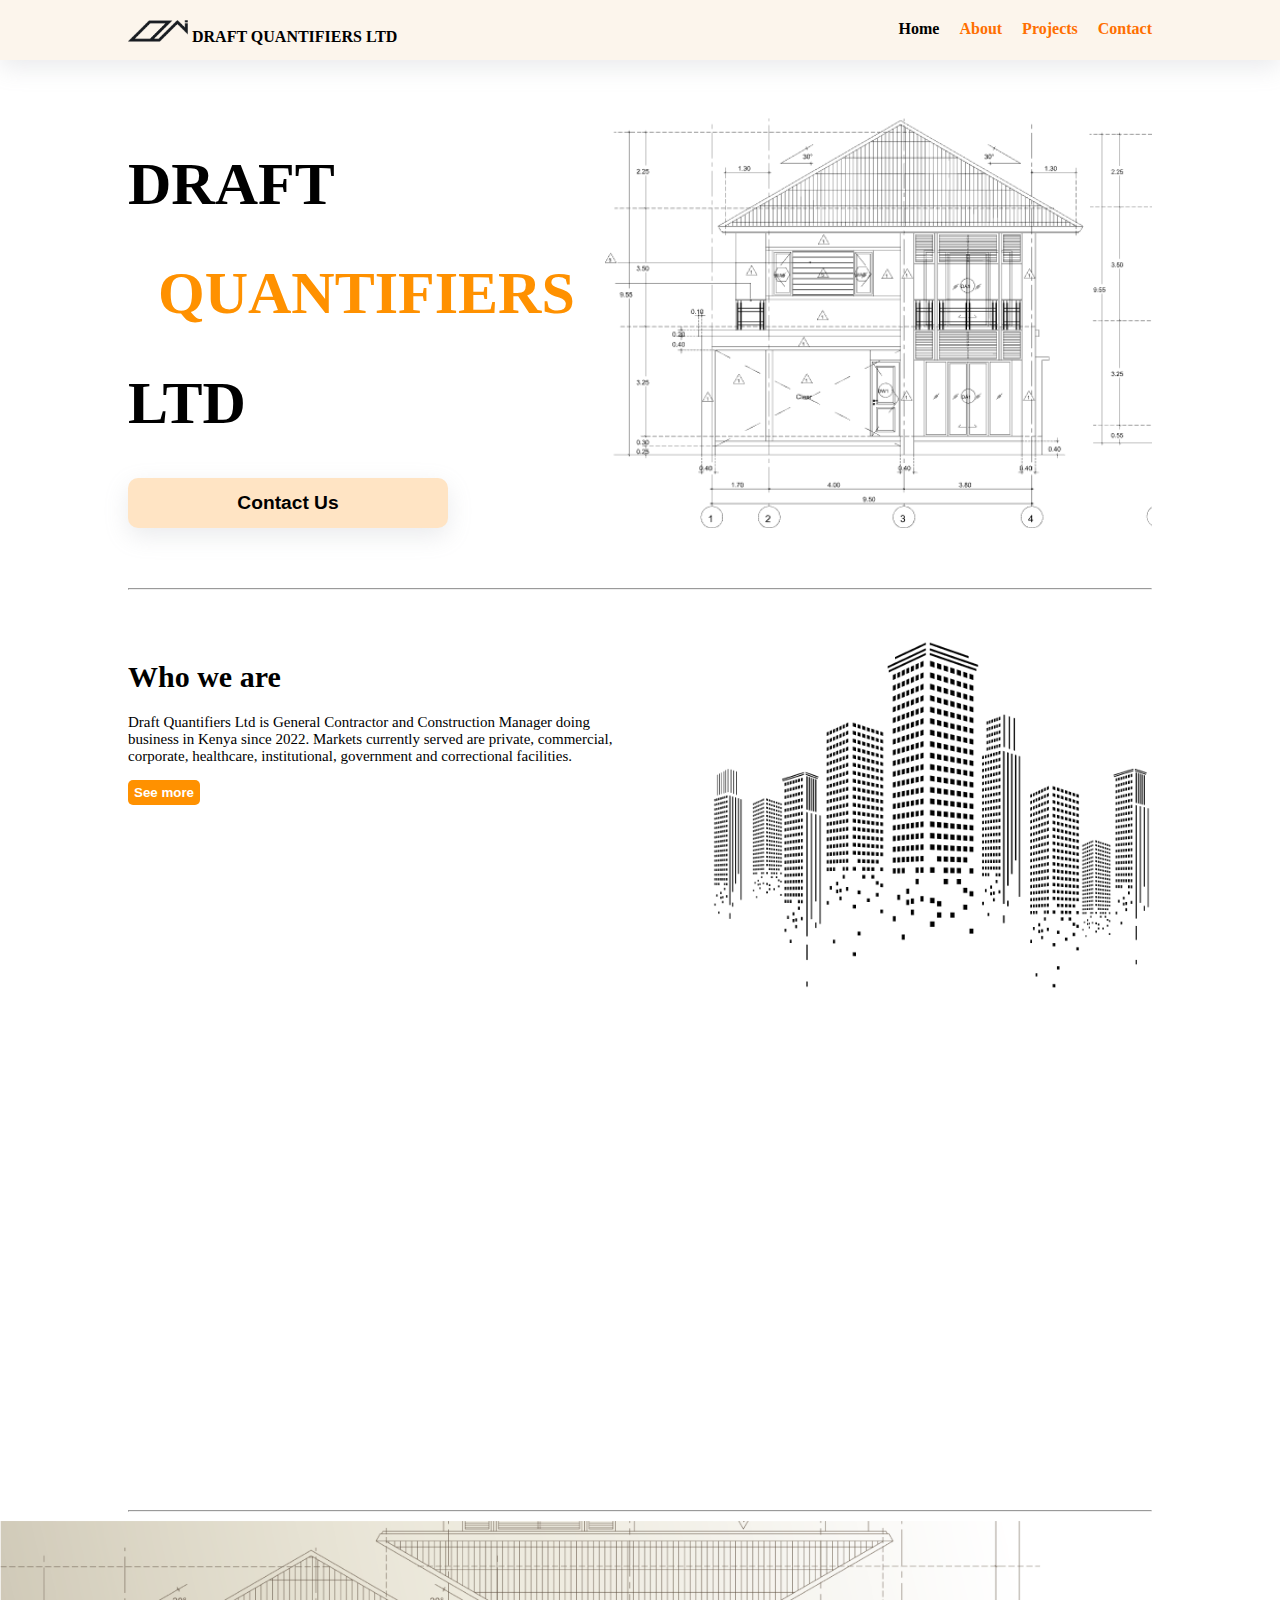
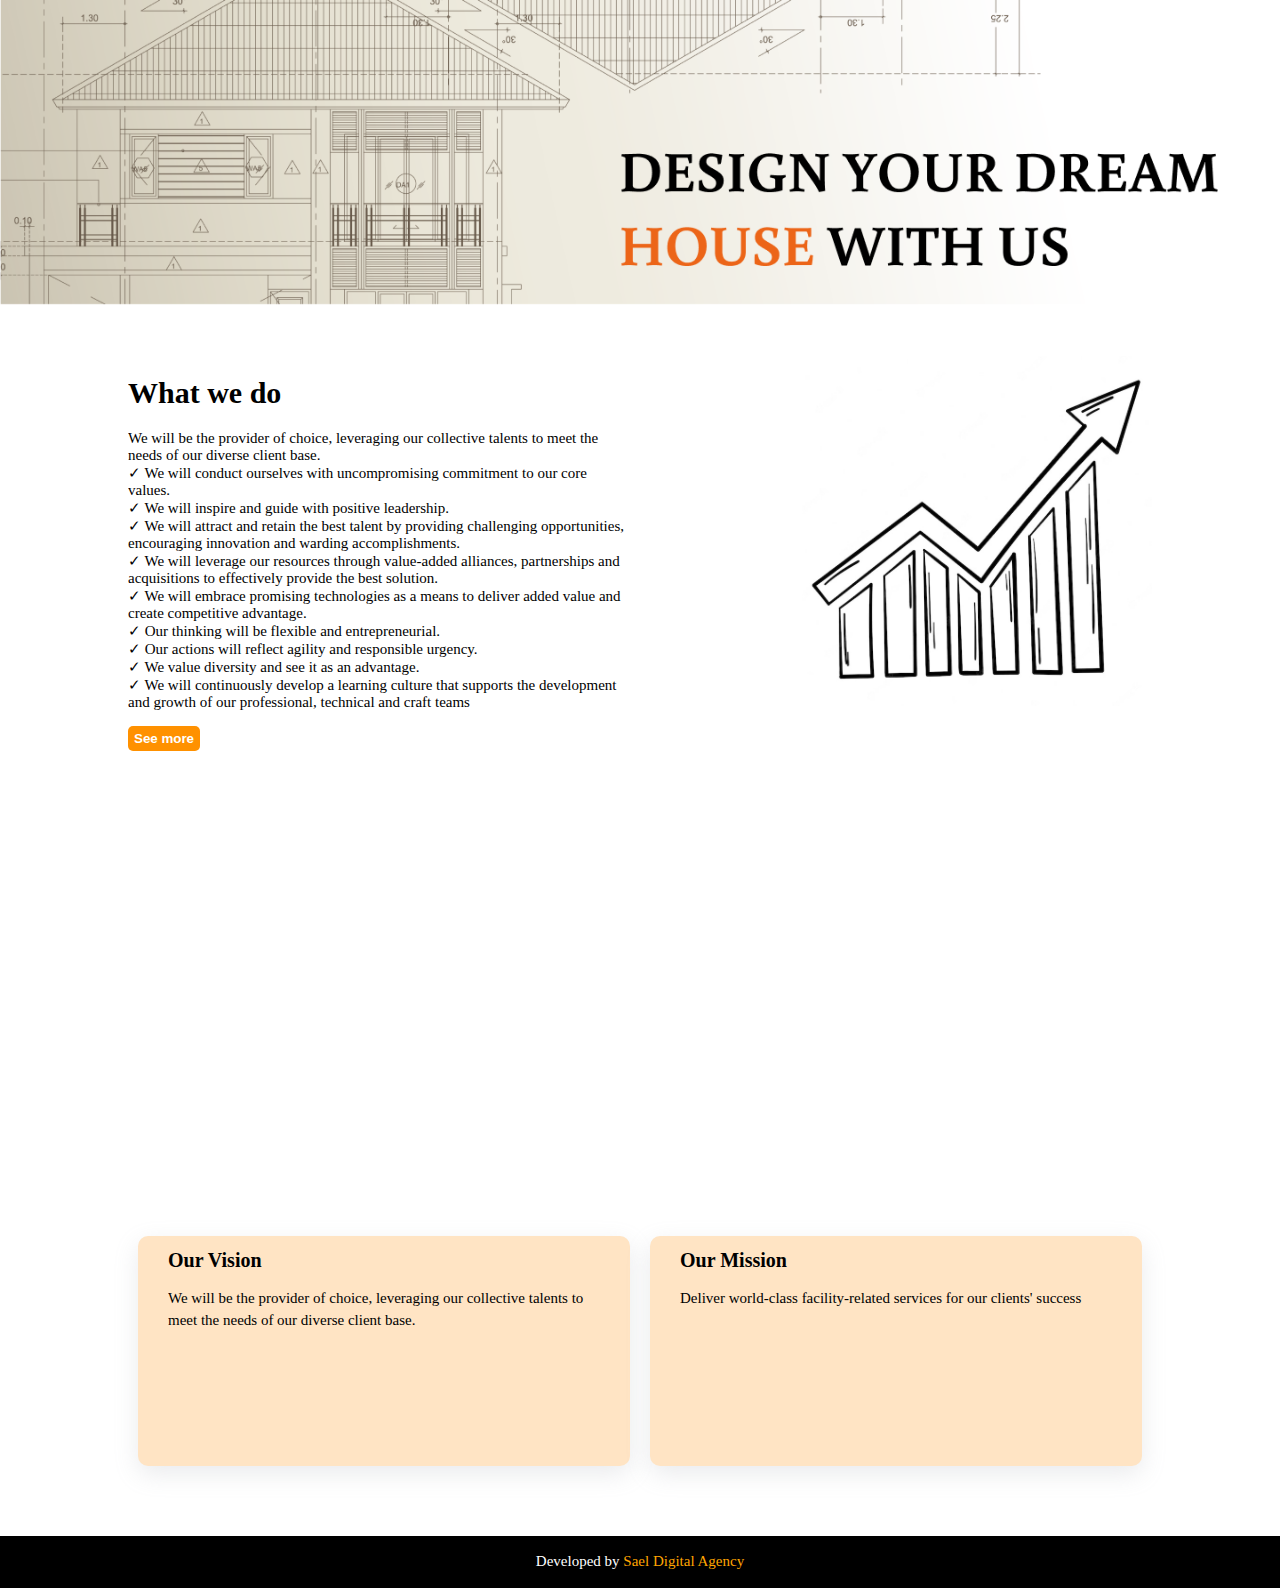
<file: index.html>
<!DOCTYPE html>
<html lang="en">
<meta charset="UTF-8">
<meta http-equiv="X-UA-Compatible" content="IE=edge">
<meta name="viewport" content="width=device-width, initial-scale=1.0">
<link rel="stylesheet" type="text/css" href="./css/indexStyles.css">
<link rel="stylesheet" type="text/css" href="./css/common.css">
 <!-----link to Box Icons-->
 <link href='https://unpkg.com/boxicons@2.1.2/css/boxicons.min.css' rel='stylesheet'>
<title>Draft Quantifiers</title>
</head>

<body>

    <div class="navbar">
       <div class="container">
        <a class="navLogo" href="index.html">
            <img width="60px" alt="Logo image" src="./images/logo.png"/> DRAFT QUANTIFIERS LTD
        </a>

        <ul class="navbarItems">
            <li class="navItem"><a class="navLink active" href="./index.html">Home</a></li>
            <li class="navItem"><a class="navLink" href="./about.html">About</a></li>
            <li class="navItem"><a class="navLink" href="./projects.html">Projects</a></li>
            <li class="navItem"><a class="navLink" href="./contact.html">Contact</a></li>
            <link href="http://fonts.cdnfonts.com/css/poppins" rel="stylesheet">
        </ul>
       </div>
    </div>
    
    <div class="container">
        <div class="row landingRow">
            <div class="mainHeading">
                <h1 class="mainHeadingText">
                    DRAFT
                </h1>
                <h1 class="mainHeadingTextVarient">
                    QUANTIFIERS
                </h1>
                <h1 class="mainHeadingText">
                    LTD
                </h1>
                <button class="contactUsBtn" onclick="document.location='contact.html'">Contact Us</button>
            </div>
            <div class="landingImage">
                <!-- landing image -->
            </div>
        </div>
        <hr/>

        <div class="row secondBlockRow">
            <div class="secondHeadingLanding">
                <h1>Who we are</h1>
                <p>
                    Draft Quantifiers Ltd is General Contractor and Construction Manager doing business in Kenya since 2022. Markets currently served are private, commercial, corporate, healthcare, institutional, government and correctional facilities.
                </p>
                <button class="seeMoreBtn" onclick="document.location='about.html'">See more</button>

            </div>
            <div class="secondBlockImage">
                <img height="350vw" alt="Construction building" src="./images/buildingsclipart.png"/>
            </div>
        </div>

        <hr/>
    </div>

    <div class="thiredBlock" >
        <img width="100%" src="./images/parallax.png" alt="banner">
    </div>

    <div class="container">
        <div class="row secondBlockRow">
            <div class="secondHeadingLanding">
                <h1>What we do</h1>
                <p>
                    We will be the provider of choice, leveraging our collective talents to
                    meet the needs of our diverse client base. <br>
                    ✓ We will conduct ourselves with uncompromising commitment to our core values. <br>
                    ✓ We will inspire and guide with positive leadership. <br>
                    ✓ We will attract and retain the best talent by providing challenging opportunities, encouraging innovation and warding accomplishments. <br>
                    ✓ We will leverage our resources through value-added alliances, partnerships
                    and acquisitions to effectively provide the best solution. <br>
                    ✓ We will embrace promising technologies as a means to deliver added value
                    and create competitive advantage. <br>
                    ✓ Our thinking will be flexible and entrepreneurial. <br>
                    ✓ Our actions will reflect agility and responsible urgency. <br>
                    ✓ We value diversity and see it as an advantage. <br>
                    ✓ We will continuously develop a learning culture that supports the development
                    and growth of our professional, technical and craft teams <br>
                </p>
                <button class="seeMoreBtn"onclick="document.location='about.html'">See more</button>
            </div>
            <div class="secondBlockImage">
                <img height="350vw" alt="Construction building" src="./images/whatWeDo.jpg"/>
            </div>
        </div>

        <div class="row">
            <div class="visMisBlock">
                <h1 class="vision">Our Vision</h1>
                <p class="visMisPara">We will be the provider of choice, leveraging our collective talents to
                    meet the needs of our diverse client base.</p>
            </div>
            <div class="visMisBlock">
                <h1 class="mission">Our Mission</h1>
                <p class="visMisPara">Deliver world-class facility-related services for our clients' success</p>
            </div>
        </div>
    </div>

    <div class="footer">
        <p class="ccPara">
            Developed by <a href="https://saeldigitalagency.co.ke/">Sael Digital Agency</a>
        </p>
    </div>
</body>

</html>
</file>
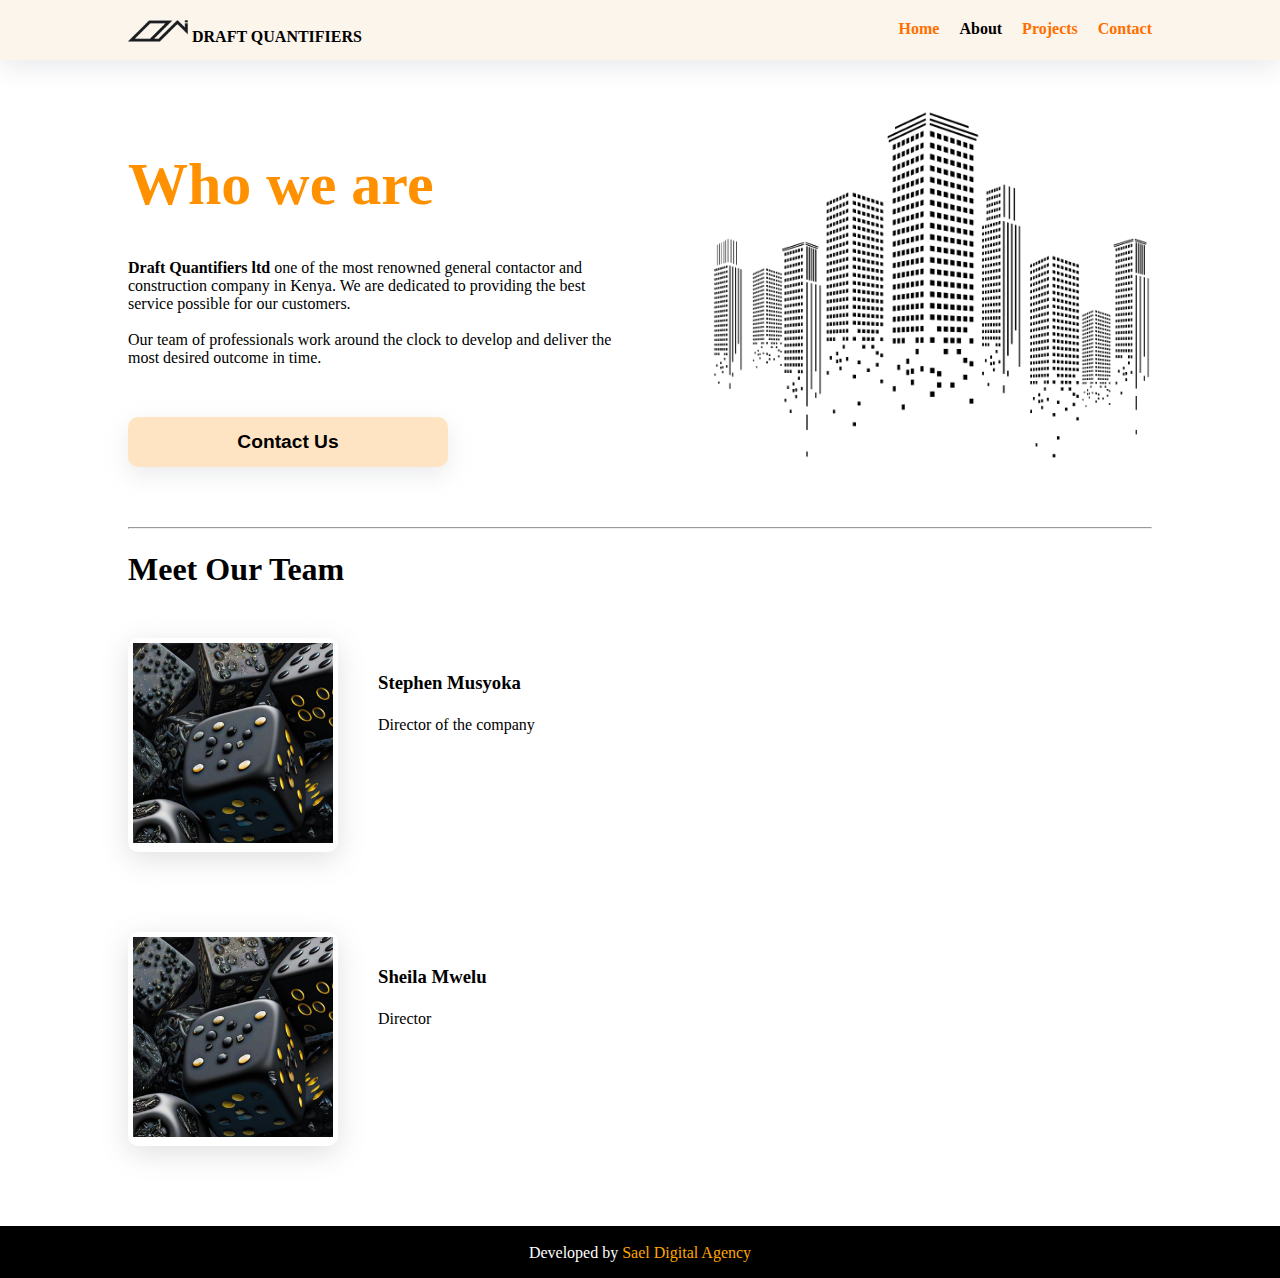
<file: about.html>
<!DOCTYPE html>
<html lang="en">
<head>
    <meta charset="UTF-8">
    <meta http-equiv="X-UA-Compatible" content="IE=edge">
    <meta name="viewport" content="width=device-width, initial-scale=1.0">
    <link rel="stylesheet" type="text/css" href="./css/common.css">
    <link rel="stylesheet" type="text/css" href="./css/about.css">
    <link href="http://fonts.cdnfonts.com/css/poppins" rel="stylesheet">
                
    <title>About Us</title>
</head>
<body>
    <div class="navbar">
        <div class="container">
         <a class="navLogo" href="index.html">
             <img width="60px" alt="Logo image" src="./images/logo.png"/>  DRAFT QUANTIFIERS
         </a>
 
         <ul class="navbarItems">
             <li class="navItem"><a class="navLink" href="./index.html">Home</a></li>
             <li class="navItem"><a class="navLink active" href="./about.html">About</a></li>
             <li class="navItem"><a class="navLink" href="./projects.html">Projects</a></li>
             <li class="navItem"><a class="navLink" href="./contact.html">Contact</a></li>
         </ul>
        </div>
     </div>


     <div class="container">
        <div class="row">
            <div class="aboutHeadingLanding">
                <h1 class="abotLandingHeading">Who we are</h1>
                <p class="abotLandingPara">
                   <b>Draft Quantifiers ltd</b>  one of the most renowned general contactor and construction company in Kenya. We are dedicated to providing the best service possible for our customers.
                    <br/>
                    <br/>
                    Our team of professionals work around the clock to develop and deliver the most desired outcome in time.
                </p>
                <button class="contactUsBtn" onclick="document.location='contact.html'">Contact Us</button>

            </div>
            <div class="aboutBlockImage">
                <img height="350vw" alt="Construction building" src="./images/buildingsclipart.png"/>
            </div>
        </div>

        <hr/>
        <h1>Meet Our Team</h1>
        <div class="row">
            <div class="teamMember">
                <div class="profileImg">
                    <img src="./images/s.jpeg" width="200px" alt="Team member image">
                </div>
                <div class="aboutMember">
                   <h3>Stephen Musyoka</h3>
                   <p class="teamMemberAboutPara"> 
                        Director of the company 
                   </p>
                </div>
            </div>
        </div>
         
        <div class="row">
            <div class="teamMember">
                <div class="profileImg">
                    <img src="./images/s.jpeg" width="200px" alt="Team member image">
                </div>
                <div class="aboutMember">
                   <h3>Sheila Mwelu</h3>
                   <p class="teamMemberAboutPara"> Director</p>
                </div>
            </div>
        </div>
     </div>



     <div class="footer">
        <p class="ccPara">
            Developed by <a href="https://saeldigitalagency.co.ke/">Sael Digital Agency</a>
        </p>
    </div>
</body>
</html>
</file>
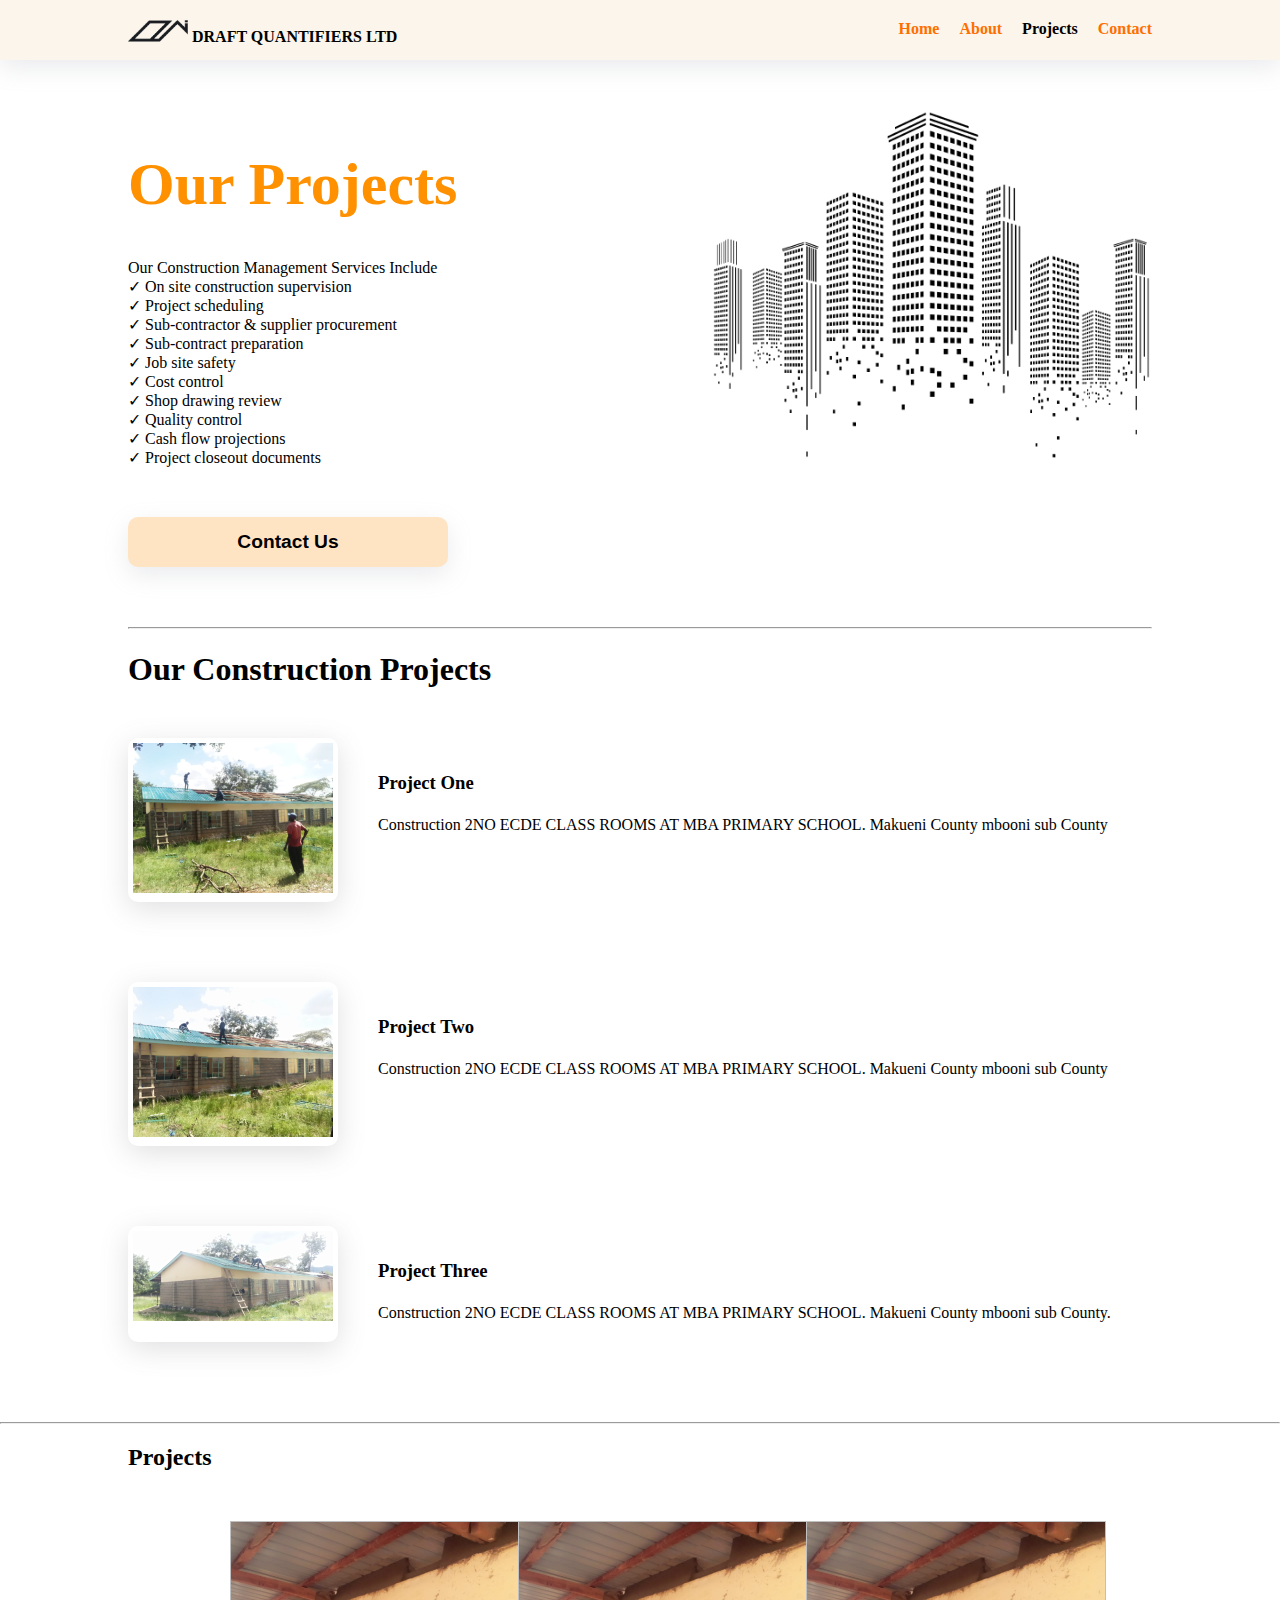
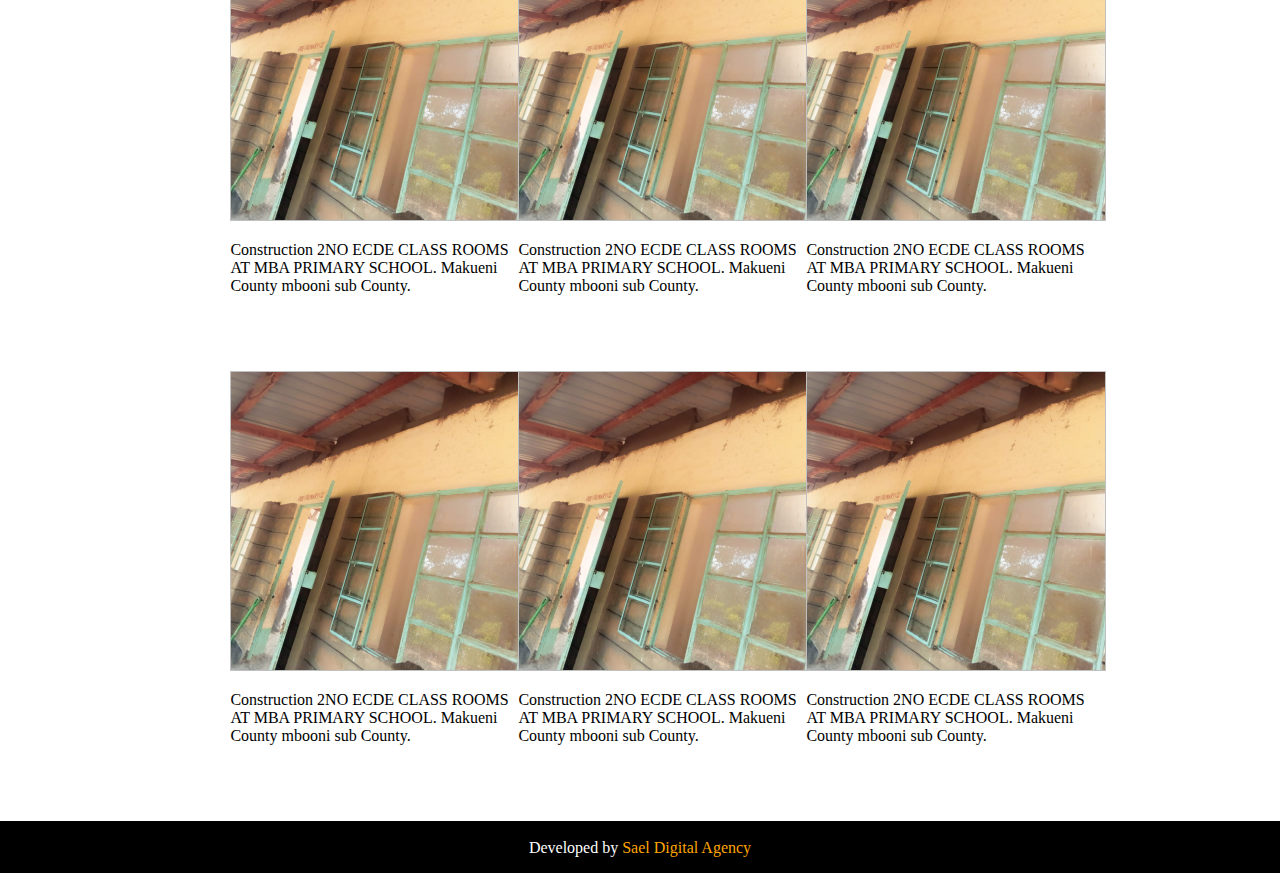
<file: projects.html>
<!DOCTYPE html>
<html lang="en">

<head>
    <meta charset="UTF-8">
    <meta http-equiv="X-UA-Compatible" content="IE=edge">
    <meta name="viewport" content="width=device-width, initial-scale=1.0">
    <link rel="stylesheet" type="text/css" href="./css/common.css">
    <link rel="stylesheet" type="text/css" href="./css/about.css">
    <link rel="stylesheet" type="text/css" href="./css/projects.css">
    <link href="http://fonts.cdnfonts.com/css/poppins" rel="stylesheet">

    <title>Projects</title>
</head>

<body>
    <div class="navbar">
        <div class="container">
            <a class="navLogo" href="index.html">
                <img width="60px" alt="Logo image" src="./images/logo.png" /> DRAFT QUANTIFIERS LTD
            </a>

            <ul class="navbarItems">
                <li class="navItem"><a class="navLink" href="./index.html">Home</a></li>
                <li class="navItem"><a class="navLink" href="./about.html">About</a></li>
                <li class="navItem"><a class="navLink active" href="./projects.html">Projects</a></li>
                <li class="navItem"><a class="navLink" href="./contact.html">Contact</a></li>
            </ul>
        </div>
    </div>


    <div class="container">
        <div class="row">
            <div class="aboutHeadingLanding">
                <h1 class="abotLandingHeading">Our Projects</h1>
                <p class="abotLandingPara">
                    Our Construction Management Services Include <br>
                        ✓ On site construction supervision <br>
                        ✓ Project scheduling <br>
                        ✓ Sub-contractor & supplier procurement <br>
                        ✓ Sub-contract preparation <br>
                        ✓ Job site safety <br>
                        ✓ Cost control <br>
                        ✓ Shop drawing review <br>
                        ✓ Quality control <br>
                        ✓ Cash flow projections <br>
                        ✓ Project closeout documents <br>
                </p>
                <button class="contactUsBtn" onclick="document.location='contact.html'">Contact Us</button>

            </div>
            <div class="aboutBlockImage">
                <img height="350vw" alt="Construction building" src="./images/buildingsclipart.png" />
            </div>
        </div>

        <hr/>
        <h1>Our Construction Projects</h1>
        <div class="row">
            <div class="teamMember">
                <div class="profileImg">
                    <img src="./images/O3C.jpeg" width="200px" alt="Team member image">
                </div>
                <div class="aboutMember">
                   <h3>Project One</h3>
                   <p class="teamMemberAboutPara"> Construction 2NO ECDE CLASS ROOMS AT MBA PRIMARY SCHOOL. Makueni County mbooni sub County</p>
                </div>
            </div>
        </div>

        <div class="row">
            <div class="teamMember">
                <div class="profileImg">
                    <img src="./images/O4C.jpeg" width="200px" alt="Team member image">
                </div>
                <div class="aboutMember">
                   <h3>Project Two</h3>
                   <p class="teamMemberAboutPara">Construction 2NO ECDE CLASS ROOMS AT MBA PRIMARY SCHOOL. Makueni County mbooni sub County</p>
                </div>
            </div>
        </div>

        <div class="row">
            <div class="teamMember">
                <div class="profileImg">
                    <img src="./images/O5C.jpeg" width="200px" alt="Team member image">
                </div>
                <div class="aboutMember">
                   <h3>Project Three</h3>
                   <p class="teamMemberAboutPara">Construction 2NO ECDE CLASS ROOMS AT MBA PRIMARY SCHOOL. Makueni County mbooni sub County.</p>
                </div>
            </div>
        </div>

        </div>

        <hr/>

         <div class="projects-row">
            <div class="container">
                <div class="projects">
                    <h2 class="projectstitle">Projects</h2>

                    <div class="container">
                        <div class="row">
                            <div class="col-4" style="margin: 50 px;">
                                <div class="card" style="width: 18rem;">
                                    <img class="cardimage">
                                    <div class="card-body">
                                        <p class="card-text">Construction 2NO ECDE CLASS ROOMS AT MBA PRIMARY SCHOOL. Makueni County mbooni sub County.</p>
                                    </div>
                                </div>
                            </div>
                            <div class="col-4" style="margin: 50 px;">
                                <div class="card" style="width: 18rem;">
                                    <img class="cardimage">
                                    <div class="card-body">
                                        <p class="card-text">Construction 2NO ECDE CLASS ROOMS AT MBA PRIMARY SCHOOL. Makueni County mbooni sub County.</p>
                                    </div>
                                </div>
                            </div>
                            <div class="col-4" style="margin: 50 px;">
                                <div class="card" style="width: 18rem;">
                                    <img class="cardimage">
                                    <div class="card-body">
                                        <p class="card-text">Construction 2NO ECDE CLASS ROOMS AT MBA PRIMARY SCHOOL. Makueni County mbooni sub County.</p>
                                    </div>
                                </div>
                            </div>
                        </div>
                    </div>

                    <div class="container">
                        <div class="row">
                            <div class="col-4" style="margin: 50 px;">
                                <div class="card" style="width: 18rem;">
                                    <img class="cardimage">
                                    <div class="card-body">
                                        <p class="card-text">Construction 2NO ECDE CLASS ROOMS AT MBA PRIMARY SCHOOL. Makueni County mbooni sub County.</p>
                                    </div>
                                </div>
                            </div>
                            <div class="col-4" style="margin: 50 px;">
                                <div class="card" style="width: 18rem;">
                                    <img class="cardimage">
                                    <div class="card-body">
                                        <p class="card-text">Construction 2NO ECDE CLASS ROOMS AT MBA PRIMARY SCHOOL. Makueni County mbooni sub County.</p>
                                    </div>
                                </div>
                            </div>
                            <div class="col-4" style="margin: 50 px;">
                                <div class="card" style="width: 18rem;">
                                    <img class="cardimage">
                                    <div class="card-body">
                                        <p class="card-text">Construction 2NO ECDE CLASS ROOMS AT MBA PRIMARY SCHOOL. Makueni County mbooni sub County.</p>
                                    </div>
                                </div>
                            </div>
                        </div>
                    </div>
                </div>
            </div>
        </div>
    </div>

        <div class="footer">
            <p class="ccPara">
                Developed by <a href="https://saeldigitalagency.co.ke/">Sael Digital Agency</a>
            </p>
        </div>


</body>

</html>
</file>
<file: css/indexStyles.css>
.mainHeadingText {
    font-size: 60px;
    text-transform: uppercase;
    font-weight: 800;
}

.mainHeadingTextVarient {
    font-size: 60px;
    color: rgb(255, 145, 0);
    margin-left: 30px;
    font-weight: 800;
    text-transform: uppercase;

}

.landingImage {
    margin-left: 30px;
    width: 100%;
    background-size: cover;
    background-repeat: no-repeat;
    background-image: url('../images/landingImage.png');
}


.secondHeadingLanding{
    width: 50%;
    padding-right: 30px;
}
.secondBlockImage {
    float: right;
    margin-right: 0;
    justify-content: end;
    width: 50%;
    display: flex;
}


.thiredBlock {
    display: flex;
    width: 100%;
    margin: auto;
}

.visMisBlock {
    height: 230px;
    width: 50vw;
    background-color: bisque;
    margin: 10px;
    padding-left: 30px;
    padding-right: 30px;
    border-radius: 10px;
    box-shadow: rgba(149, 157, 165, 0.2) 0px 8px 24px;
}

.visMisPara {
    line-height: 1.5;
}

@media (min-width: 500px) {
    
    h1 {
        font-size: 30px;
    }
    img {
        overflow: hidden;
    }
    p {
        font-size: 15px;
        overflow: hidden;
    }
    .secondHeadingLanding {
        height: 90vh;
        overflow: scroll;
    }
    .visMisBlock p{
        font-size: 13px;
    }
    .visMisBlock h1{
        font-size: 20px;
    }
}

@media (min-width: 560px) {
    .visMisBlock p{
        font-size: 15px;
    }
    .visMisBlock h1{
        font-size: 20px;
    }
}
@media (max-width: 500px) {
    .mainHeadingText {
        font-size: 50px;
    }
    .mainHeadingTextVarient {
        font-size: 50px;
    }
    h1 {
        font-size: 30px;
    }
    img {
        overflow: hidden;
    }
    p {
        font-size: 12px;
        overflow: hidden;
    }
    .secondHeadingLanding {
        height: 60vh;
        overflow: scroll;
    }
    .visMisBlock p{
        font-size: 12px;
    }
    .visMisBlock h1{
        font-size: 15px;
    }
}
@media (max-width: 401px) {
    .navbarItems {
        font-size: 14px;
    }
    .mainHeadingText {
        font-size: 30px;
    }
    .mainHeadingTextVarient {
        font-size: 30px;
    }
    h1 {
        font-size: 30px;
    }
    img {
        overflow: hidden;
    }
    p {
        font-size: 12px;
        overflow: hidden;
    }
    .secondHeadingLanding {
        height: 60vh;
        overflow: scroll;
    }
    .visMisBlock {
        height: 200px;
    }
    .visMisBlock p{
        font-size: 10px;
    }
    .visMisBlock h1{
        font-size: 13px;
    }
}
@media (max-width: 373px) {
    .visMisBlock {
        height: 200px;
        margin: 2px;
        padding: 0px 15px;
    }
    .visMisBlock p{
        font-size: 9px;
        margin: 2px;
    }
    .visMisBlock h1{
        font-size: 10px;
    }
}
@media (max-width: 299px) {
    .navbarItems {
        font-size: 10px;
    }
}
</file>
<file: css/common.css>
html, body{
    margin: 0;
    font-family: Poppins;
}
.navbar {
    padding-top: 20px;
    width: 100%;
    height: 40px;
    background-color: rgb(252, 245, 236);
    box-shadow: rgba(149, 157, 165, 0.2) 0px 8px 24px;

}

.navbarItems {
    float: right;
    list-style-type: none;
    margin: 0;
    padding: 0;
    display: flex;
}

.navItem {
    margin-left: 20px;
}

.navLink {
    text-decoration: none;
    color: rgb(255, 111, 0);
    font-weight: bold;
    transition-duration: 0.5s;
}

.navLogo {
    text-decoration: none;
    color: black;
    font-weight: bold;
    transition-duration: 0.5s;
}

.navLink:hover {
    color: black;
}

.container {
    width: 80%;
    margin: auto;
}

.row {
    margin-top: 50px;
    display: flex;
    flex-direction: row;
    margin-bottom: 60px;
}

.active {
    color: black !important;
}

.footer {
    width: 100%;
    height: 50px;
    background-color: black;
    padding-top: 2px;
    text-align: center;
}

.footer a,
.footer a::after {
    color: #ffa500;
    text-decoration: none;
}

.ccPara {
    color: white;
}


.contactUsBtn {
    width: 12vw;
    height: 50px;
    border-radius: 10px;
    border: unset;
    font-size: larger;
    transition-duration: 0.3s;
    font-weight: bold;
    background-color: bisque;
    box-shadow: rgba(149, 157, 165, 0.2) 0px 8px 24px;

}

.contactUsBtn:hover {
    background-color: rgb(247, 201, 144);
    cursor: pointer;
    box-shadow: rgba(100, 100, 111, 0.2) 0px 7px 29px 0px;
}

.seeMoreBtn {
    color: white;
    font-weight: 600;
    height: 25px;
    border-radius: 5px;
    border: unset;
    transition-duration: 0.3s;
    background-color: rgb(255, 145, 0);
}

.seeMoreBtn:hover {
    cursor: pointer;
    color: bisque;
    background-color: rgb(205, 118, 4);
    box-shadow: rgba(0, 0, 0, 0.15) 1.95px 1.95px 2.6px;
}

@media (min-width: 501px){
    footer{
        width: 100%;
    }
}
@media (min-width: 500px) {
    .contactUsBtn {
        width: 25vw;
    }
}

@media (max-width: 500px) {
    .contactUsBtn {
        width: 30vw;
    }
    .footer p{
        font-size: 12px;
    }
}
@media (max-width: 401px) {
    .navbarItems {
        font-size: 14px;
    }
}

@media (max-width: 378px) {
    .contactUsBtn {
        width: 40vw;
    }

}
@media (max-width: 299px) {
    .navLogo a{
        font-size: 1px;
    }
    .navbarItems {
        font-size: 10px;
    }
    .footer p{
        font-size: 12px;
    }
}
</file>
<file: css/about.css>
.aboutHeadingLanding{
    width: 50%;
    padding-right: 30px;
}
.aboutBlockImage {
    float: right;
    margin-right: 0;
    justify-content: end;
    width: 50%;
    display: flex;
}

.abotLandingPara {
    margin-top: 30px;
    margin-bottom: 50px;
}

.abotLandingHeading {
    font-size: 60px;
    color: rgb(255, 145, 0);
}

.teamMember {
    display: flex;
    margin-bottom: 20px;
}

.profileImg {
    background-color: white;
    padding: 5px;
    border-radius: 10px;
    box-shadow: rgba(100, 100, 111, 0.2) 0px 7px 29px 0px;

}

.aboutMember {
    margin-left: 40px;
    margin-top: 15px;
}

.teamMemberAboutPara {
    line-height: 1.6;
}

@media (max-width: 500px) {
    img {
        display: flex;
        justify-content: flex-end;
    }
    .aboutBlockImage {
        float: right;
        margin-right: 0px;
        width: 50%;
        overflow: hidden;
        display: flex;
    }
    .aboutHeadingLanding{
        height: 80vh;
        overflow: scroll;
    }
    .aboutHeadingLanding h1{
        font-size: 40px;
    }
    .aboutHeadingLanding p{
        font-size: 20px;
        overflow: scroll;
    }

    .profileImg img{
        width: 100px;
    }
    .footer p{
        font-size: 12px;
    }
}
@media (max-width: 400px) {
    .aboutHeadingLanding{
        height: 50vh;
        overflow: scroll;
    }
    h1{
        font-size: 20px;
    }
}

@media (max-width: 300px) {
    .aboutHeadingLanding h1{
        font-size: 30px;
    }
    .aboutHeadingLanding p{
        font-size: 15px;
        overflow: scroll;
    }
    h1{
        font-size: 25px;
    }
    h3{
        font-size: 15px;
    }
    p{
        font-size: 12px;
    }
    .profileImg img{
        width: 100px;
    }
    .footer p{
        font-size: 12px;
    }
}
</file>
<file: css/projects.css>
.cardimage{
    background-image: url(../images/O10C.jpeg);
    background-repeat: no-repeat;
    background-position: center;
    background-size: cover;
    height: 300px;
    width: 300px;
    margin-right: 20px;
}

@media (min-width: 501px){
    footer{
        width: 100%;
    }
}
@media (max-width: 768px) {
    .projects-row{
        display: none;
    }
}
</file>
